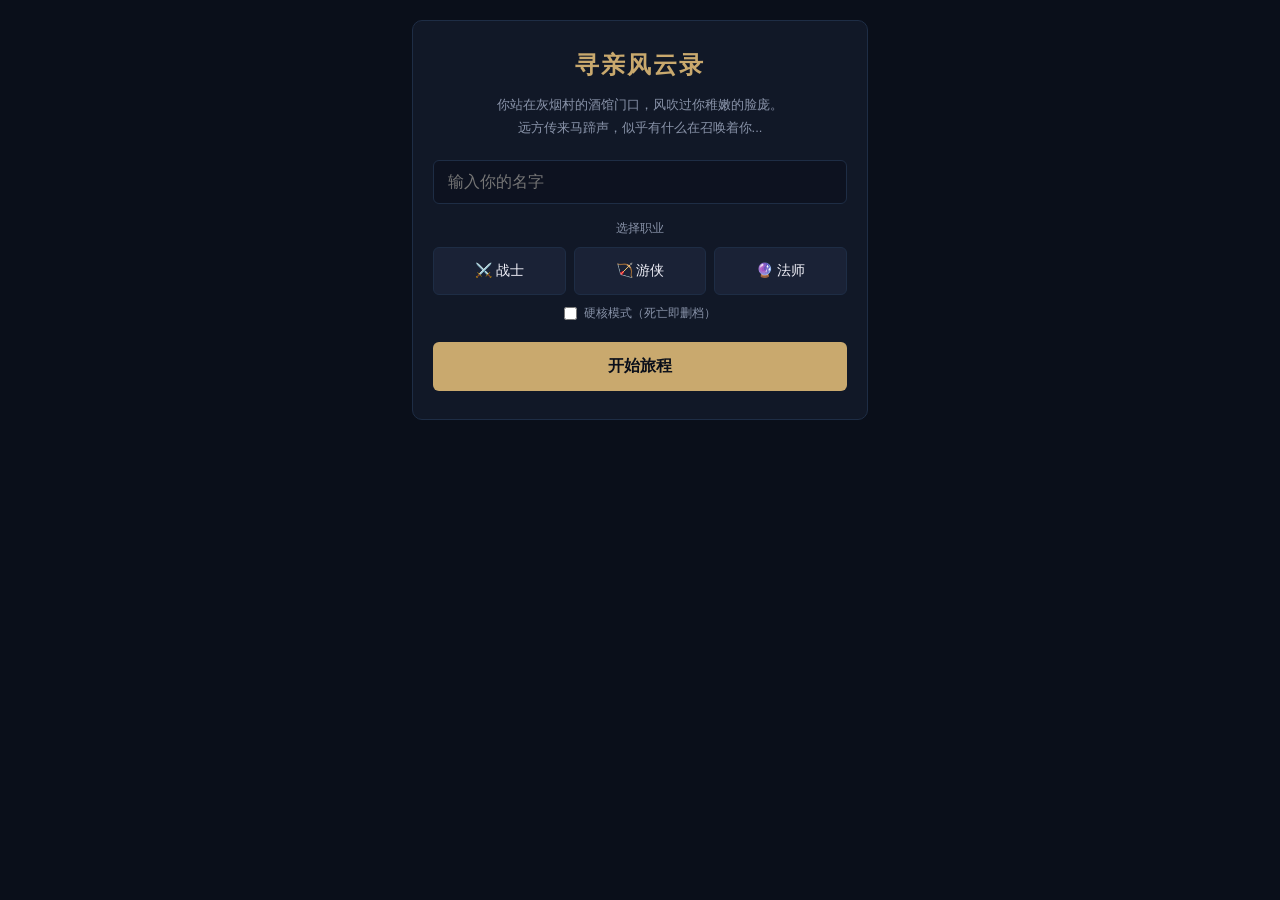
<file: index.html>
<!DOCTYPE html>
<html lang="zh-CN">
<head>
    <meta charset="UTF-8">
    <meta name="viewport" content="width=device-width, initial-scale=1.0, maximum-scale=1.0, user-scalable=no, viewport-fit=cover">
    <meta name="apple-mobile-web-app-capable" content="yes">
    <meta name="apple-mobile-web-app-status-bar-style" content="black-translucent">
    <meta name="theme-color" content="#0a0f1a">
    <meta name="format-detection" content="telephone=no">
    <meta name="mobile-web-app-capable" content="yes">
    <meta name="screen-orientation" content="portrait">
    <title>寻亲风云录</title>
    <link rel="stylesheet" href="css/style.css?v=2">
</head>
<body>
    <div id="game-container"></div>

    <!-- 核心层 -->
    <script src="core/data.js?v=2"></script>
    <script src="core/utils.js?v=2"></script>
    <script src="core/state.js?v=2"></script>

    <!-- 系统层 -->
    <script src="systems/buff.js?v=2"></script>
    <script src="systems/skills.js?v=2"></script>
    <script src="systems/combat.js?v=2"></script>
    <script src="systems/equipment.js?v=2"></script>
    <script src="systems/inventory.js?v=2"></script>
    <script src="systems/scene.js?v=2"></script>
    <script src="systems/npc.js?v=2"></script>
    <script src="systems/dialogue.js?v=2"></script>
    <script src="systems/shop.js?v=2"></script>
    <script src="systems/quest.js?v=2"></script>
    <script src="systems/companions.js?v=2"></script>
    <script src="systems/elite.js?v=2"></script>
    <script src="systems/gem.js?v=2"></script>

    <!-- UI层 -->
    <script src="ui/renderer.js?v=2"></script>

    <!-- 主入口 -->
    <script src="app.js?v=2"></script>
</body>
</html>
</file>
<file: css/style.css>
/* ========== 寻亲风云录 - 移动端竖屏适配 ========== */
:root {
  --bg-deep: #0a0f1a;
  --bg-card: #111827;
  --bg-card-inner: #1a2236;
  --bg-input: #0d1220;
  --border: #1e2d45;
  --border-light: #2a3f5f;
  --gold: #ffd700;
  --gold-dim: #c9a96e;
  --accent: #00e68a;
  --accent-blue: #4da6ff;
  --accent-purple: #c084fc;
  --danger: #ff4466;
  --text-primary: #f0f0f8;
  --text-secondary: #8892a8;
  --text-dim: #556080;
  --radius: 10px;
  --radius-sm: 6px;
  --safe-bottom: env(safe-area-inset-bottom, 0px);
  --safe-top: env(safe-area-inset-top, 0px);
  --nav-height: 56px;
}

* { margin: 0; padding: 0; box-sizing: border-box; -webkit-tap-highlight-color: transparent; touch-action: manipulation; }

html {
  font-size: 16px;
  -webkit-text-size-adjust: 100%;
  overflow-x: hidden;
}

body {
  background: var(--bg-deep);
  color: var(--text-primary);
  font-family: "PingFang SC", "Microsoft YaHei", "Noto Sans CJK SC", sans-serif;
  min-height: 100vh;
  min-height: 100dvh;
  overflow-x: hidden;
  -webkit-font-smoothing: antialiased;
  overscroll-behavior-y: none;
  padding-bottom: calc(var(--nav-height) + var(--safe-bottom));
  padding-top: var(--safe-top);
}

#game-container {
  width: 100%;
  max-width: 480px;
  margin: 0 auto;
  padding: 0 12px;
}

/* ========== 横屏提示 ========== */
@media screen and (orientation: landscape) and (max-height: 500px) {
  body::before {
    content: "请旋转手机至竖屏以获得最佳体验";
    position: fixed;
    inset: 0;
    z-index: 99999;
    background: var(--bg-deep);
    display: flex;
    align-items: center;
    justify-content: center;
    color: var(--gold-dim);
    font-size: 18px;
    font-weight: bold;
    text-align: center;
    padding: 40px;
  }
}

/* ========== 顶部资源栏（固定） ========== */
#top-bar {
  position: sticky;
  top: 0;
  z-index: 100;
  background: linear-gradient(180deg, var(--bg-deep) 60%, rgba(10,15,26,0.92) 100%);
  backdrop-filter: blur(8px);
  -webkit-backdrop-filter: blur(8px);
  padding: 8px 12px 6px;
  font-size: 12px;
  border-bottom: 1px solid var(--border);
  max-width: 480px;
  margin: 0 auto;
}

#top-bar span { white-space: nowrap; }

.tb-row-1 {
  display: flex;
  align-items: center;
  gap: 8px;
  margin-bottom: 6px;
}
.tb-name { color: var(--gold-dim); font-weight: bold; font-size: 14px; }
.tb-lv { color: var(--accent); font-weight: bold; font-size: 12px; background: rgba(0,230,138,0.1); padding: 1px 6px; border-radius: 3px; }
.tb-location { color: var(--text-dim); font-size: 11px; margin-left: auto; }

.tb-row-2 {
  display: flex;
  gap: 8px;
  margin-bottom: 4px;
}

.tb-hp-bar, .tb-mp-bar {
  flex: 1;
  display: flex;
  align-items: center;
  gap: 4px;
  font-size: 10px;
}

.tb-bar-label {
  color: var(--text-dim);
  font-size: 10px;
  min-width: 18px;
}

.tb-bar-track {
  flex: 1;
  height: 6px;
  background: var(--bg-input);
  border-radius: 3px;
  overflow: hidden;
}

.tb-bar-fill {
  height: 100%;
  border-radius: 3px;
  transition: width 0.3s ease;
}
.tb-bar-fill.hp { background: var(--danger); }
.tb-bar-fill.mp { background: var(--accent-blue); }

.tb-bar-val {
  color: var(--text-secondary);
  font-size: 10px;
  min-width: 52px;
  text-align: right;
}

.tb-row-3 {
  text-align: right;
}
.tb-gold { color: var(--gold); font-size: 11px; }

/* ========== 底部导航栏 ========== */
#bottom-nav {
  position: fixed;
  bottom: 0;
  left: 0;
  right: 0;
  z-index: 200;
  background: linear-gradient(180deg, rgba(17,24,39,0.96), rgba(10,15,26,0.99));
  backdrop-filter: blur(12px);
  -webkit-backdrop-filter: blur(12px);
  border-top: 1px solid var(--border);
  display: flex;
  justify-content: space-around;
  padding: 4px 0 calc(4px + var(--safe-bottom));
  max-width: 100%;
  height: calc(var(--nav-height) + var(--safe-bottom));
}

.nav-item {
  display: flex;
  flex-direction: column;
  align-items: center;
  justify-content: center;
  gap: 2px;
  padding: 4px 0;
  min-width: 64px;
  min-height: 44px;
  background: none;
  border: none;
  color: var(--text-dim);
  font-size: 10px;
  cursor: pointer;
  transition: color 0.2s;
  flex: 1;
}

.nav-item .nav-icon { font-size: 22px; line-height: 1; }
.nav-item.active { color: var(--gold-dim); }
.nav-item:active { opacity: 0.7; transform: scale(0.95); }

/* ========== 角色创建 ========== */
.creation-frame {
  background: var(--bg-card);
  border: 1px solid var(--border);
  border-radius: var(--radius);
  padding: 28px 20px;
  text-align: center;
  margin: 20px 0;
}

.creation-frame h1 {
  color: var(--gold-dim);
  font-size: 24px;
  margin-bottom: 12px;
  letter-spacing: 2px;
}

.creation-narrative {
  color: var(--text-secondary);
  font-size: 13px;
  line-height: 1.8;
  margin-bottom: 20px;
}

.creation-form input[type="text"] {
  width: 100%;
  padding: 12px 14px;
  background: var(--bg-input);
  border: 1px solid var(--border);
  border-radius: var(--radius-sm);
  color: var(--text-primary);
  font-size: 16px;
  margin-bottom: 16px;
  outline: none;
}
.creation-form input[type="text"]:focus { border-color: var(--gold-dim); }

.class-select p { color: var(--text-secondary); font-size: 12px; margin-bottom: 10px; }

.class-select-grid {
  display: grid;
  grid-template-columns: repeat(3, 1fr);
  gap: 8px;
}

.class-btn {
  padding: 14px 0;
  background: var(--bg-card-inner);
  border: 1px solid var(--border);
  border-radius: var(--radius-sm);
  color: var(--text-primary);
  font-size: 14px;
  cursor: pointer;
  transition: all 0.15s;
}
.class-btn:active { transform: scale(0.97); }
.class-btn.selected {
  background: var(--gold-dim);
  color: var(--bg-deep);
  border-color: var(--gold-dim);
  font-weight: bold;
}

.mode-select { margin: 10px 0; font-size: 12px; color: var(--text-secondary); }
.mode-select input { vertical-align: middle; margin-right: 4px; }

.start-btn {
  width: 100%;
  padding: 14px;
  margin-top: 10px;
  background: var(--gold-dim);
  color: var(--bg-deep);
  border: none;
  border-radius: var(--radius-sm);
  font-size: 16px;
  font-weight: bold;
  cursor: pointer;
}
.start-btn:active { opacity: 0.85; }

/* ========== 场景界面（卡片式） ========== */
#scene-container {
  padding: 12px 0;
}

.scene-card {
  background: var(--bg-card);
  border: 1px solid var(--border);
  border-radius: var(--radius);
  padding: 14px;
  margin-bottom: 10px;
}

.scene-card-header {
  display: flex;
  justify-content: space-between;
  align-items: center;
  margin-bottom: 8px;
}

.scene-card-header h2 {
  color: var(--text-primary);
  font-size: 17px;
}

.scene-type {
  display: inline-block;
  padding: 2px 8px;
  border-radius: 4px;
  font-size: 11px;
  font-weight: bold;
}
.scene-type.safe { background: rgba(0,230,138,0.15); color: var(--accent); }
.scene-type.wild { background: rgba(255,68,102,0.15); color: var(--danger); }

.scene-desc {
  color: var(--text-secondary);
  font-size: 13px;
  line-height: 1.6;
}

/* NPC区 */
.scene-npcs {
  margin-top: 12px;
}
.scene-npcs strong {
  display: block;
  color: var(--text-dim);
  font-size: 11px;
  margin-bottom: 8px;
  text-transform: uppercase;
  letter-spacing: 1px;
}

.npc-list {
  display: grid;
  grid-template-columns: 1fr 1fr;
  gap: 8px;
}

.npc-btn {
  padding: 14px 10px;
  background: var(--bg-card-inner);
  border: 1px solid var(--border);
  border-radius: var(--radius-sm);
  color: var(--gold-dim);
  font-size: 14px;
  cursor: pointer;
  text-align: center;
  transition: all 0.15s;
  min-height: 48px;
  display: flex;
  align-items: center;
  justify-content: center;
}
.npc-btn:active { background: var(--border-light); transform: scale(0.97); }

/* 出口区 */
.scene-exits {
  margin-top: 12px;
}
.scene-exits strong {
  display: block;
  color: var(--text-dim);
  font-size: 11px;
  margin-bottom: 8px;
  text-transform: uppercase;
  letter-spacing: 1px;
}

.exit-grid {
  display: grid;
  grid-template-columns: 1fr 1fr;
  gap: 8px;
}

.exit-btn {
  padding: 16px 10px;
  background: var(--bg-card-inner);
  border: 1px solid var(--border);
  border-radius: var(--radius-sm);
  color: var(--text-primary);
  font-size: 14px;
  cursor: pointer;
  text-align: center;
  transition: all 0.15s;
  min-height: 52px;
  display: flex;
  align-items: center;
  justify-content: center;
  font-weight: 500;
}
.exit-btn:active { background: var(--border-light); transform: scale(0.97); }
.exit-btn.wild-exit { border-color: rgba(255,68,102,0.3); }

/* ========== 底部弹窗面板（NPC/锻造等） ========== */
#dynamic-panel {
  position: fixed;
  bottom: 0;
  left: 0;
  right: 0;
  z-index: 300;
  background: var(--bg-card);
  border-top-left-radius: 20px;
  border-top-right-radius: 20px;
  border-top: 2px solid var(--gold-dim);
  padding: 20px 16px calc(20px + var(--safe-bottom));
  color: var(--text-primary);
  max-height: 75vh;
  overflow-y: auto;
  animation: slideUp 0.25s ease-out;
  -webkit-overflow-scrolling: touch;
}

#dynamic-panel-overlay {
  position: fixed;
  inset: 0;
  z-index: 299;
  background: rgba(0,0,0,0.5);
  animation: fadeIn 0.2s ease-out;
}

@keyframes slideUp {
  from { transform: translateY(100%); }
  to { transform: translateY(0); }
}
@keyframes fadeIn {
  from { opacity: 0; }
  to { opacity: 1; }
}

#dynamic-panel h3 {
  color: var(--gold-dim);
  margin-bottom: 14px;
  font-size: 17px;
  font-weight: bold;
}

.panel-close-btn {
  display: block;
  width: 100%;
  padding: 14px;
  margin-top: 14px;
  background: var(--bg-card-inner);
  border: 1px solid var(--border);
  border-radius: var(--radius-sm);
  color: var(--text-secondary);
  font-size: 15px;
  cursor: pointer;
  text-align: center;
  min-height: 48px;
  font-weight: 500;
}
.panel-close-btn:active { background: var(--border-light); transform: scale(0.98); }

.npc-dialogue {
  background: var(--bg-input);
  border: 1px solid var(--border);
  border-radius: var(--radius-sm);
  padding: 12px;
  margin-bottom: 12px;
  font-size: 14px;
  line-height: 1.7;
  color: var(--text-primary);
}

.npc-actions {
  display: flex;
  flex-wrap: wrap;
  gap: 8px;
}

.npc-action-btn {
  flex: 1;
  min-width: 0;
  padding: 10px 8px;
  background: var(--bg-card-inner);
  border: 1px solid var(--border);
  border-radius: var(--radius-sm);
  color: var(--text-primary);
  font-size: 13px;
  cursor: pointer;
  text-align: center;
}
.npc-action-btn:active { background: var(--border-light); }

.forge-list { max-height: 40vh; overflow-y: auto; }
.forge-item {
  display: flex;
  justify-content: space-between;
  align-items: center;
  padding: 10px 0;
  border-bottom: 1px solid var(--border);
  font-size: 13px;
}
.forge-btn {
  padding: 6px 12px;
  background: var(--bg-card-inner);
  border: 1px solid var(--border);
  border-radius: var(--radius-sm);
  color: var(--gold-dim);
  font-size: 12px;
  cursor: pointer;
}
.forge-btn:active { background: var(--border-light); }

/* ========== 战斗界面（竖屏适配） ========== */
#combat-container {
  padding: 12px 0;
}

.combat-header {
  display: flex;
  justify-content: space-between;
  align-items: center;
  padding: 8px 0;
  border-bottom: 1px solid var(--border);
  margin-bottom: 10px;
}
.combat-title { font-size: 16px; color: var(--gold-dim); font-weight: bold; }
.combat-turn { font-size: 12px; color: var(--text-dim); }
.combat-header-right { display: flex; align-items: center; gap: 8px; }

/* 自动战斗开关 */
.auto-toggle {
  padding: 4px 10px;
  background: var(--bg-card-inner);
  border: 1px solid var(--border);
  border-radius: 12px;
  color: var(--text-secondary);
  font-size: 11px;
  cursor: pointer;
  transition: all 0.2s;
}
.auto-toggle.on {
  background: rgba(0,230,138,0.15);
  border-color: var(--accent);
  color: var(--accent);
}
.auto-toggle:active { transform: scale(0.95); }

.combat-section-label {
  color: var(--text-dim);
  font-size: 11px;
  margin-bottom: 6px;
  text-transform: uppercase;
  letter-spacing: 1px;
}

/* 敌方紧凑方块 */
.enemy-tile-grid {
  display: grid;
  grid-template-columns: repeat(auto-fill, minmax(72px, 1fr));
  gap: 6px;
}
.enemy-tile {
  background: var(--bg-card);
  border: 1px solid var(--border);
  border-radius: var(--radius-sm);
  padding: 6px 6px 4px;
  text-align: center;
  cursor: pointer;
  transition: all 0.15s;
  min-height: 48px;
}
.enemy-tile:active { transform: scale(0.96); }
.enemy-tile.selected { border-color: var(--gold); box-shadow: 0 0 8px rgba(255,215,0,0.2); background: rgba(255,215,0,0.05); }
.enemy-tile.dead { opacity: 0.3; pointer-events: none; }
.enemy-tile-name {
  font-size: 12px; font-weight: bold; margin-bottom: 3px;
  overflow: hidden; text-overflow: ellipsis; white-space: nowrap;
}
.enemy-tile-hp-bar {
  height: 5px; background: var(--bg-input); border-radius: 3px; overflow: hidden; margin-bottom: 2px;
}
.enemy-tile-hp-text { font-size: 10px; color: var(--text-dim); }

/* 我方紧凑显示 */
.player-unit, .companion-unit {
  background: var(--bg-card);
  border: 1px solid var(--border);
  border-radius: var(--radius-sm);
  padding: 8px 10px;
  margin-bottom: 5px;
  cursor: default;
  transition: all 0.15s;
}
.companion-unit { border-color: rgba(192,132,252,0.3); }
.player-unit.dead, .companion-unit.dead { opacity: 0.35; }

.ally-info {
  display: flex; justify-content: space-between; align-items: center; margin-bottom: 3px;
}
.ally-name { font-size: 13px; font-weight: bold; }
.ally-hp-text { font-size: 11px; color: var(--text-secondary); }
.ally-stats { font-size: 11px; color: var(--text-dim); margin-top: 3px; }

/* 我方/敌方容器 */
.enemy-container, .player-container {
  margin-bottom: 10px;
}

/* 玩家/随从 内部元素 */
.player-name {
  font-size: 13px; font-weight: bold; margin-bottom: 4px;
  display: flex; align-items: center; gap: 4px;
}
.player-hp, .player-mp {
  display: flex; align-items: center; gap: 6px; margin-bottom: 3px;
  font-size: 11px; color: var(--text-secondary);
}
.player-hp span:first-child, .player-mp span:first-child {
  min-width: 18px; font-size: 10px; color: var(--text-dim);
}
.player-hp .hp-bar, .player-mp .hp-bar { flex: 1; }
.hp-num { font-size: 10px; color: var(--text-dim); min-width: 50px; text-align: right; }
.player-stats {
  font-size: 11px; color: var(--text-dim); margin-top: 2px;
}

/* 全局HP条 */
.hp-bar {
  height: 6px; background: var(--bg-input); border-radius: 3px; overflow: hidden;
}
.hp-fill {
  height: 100%; border-radius: 3px; transition: width 0.3s, background 0.3s;
}
.player-unit .hp-bar, .companion-unit .hp-bar { height: 6px; }

/* 战斗按钮 - 底部固定 */
#action-buttons {
  position: fixed;
  bottom: calc(var(--nav-height) + var(--safe-bottom));
  left: 0;
  right: 0;
  z-index: 150;
  display: grid;
  grid-template-columns: repeat(4, 1fr);
  gap: 4px;
  background: var(--bg-card);
  border-top: 1px solid var(--border);
  padding: 8px 12px calc(8px + var(--safe-bottom));
}

.action-btn {
  padding: 12px 4px;
  background: var(--bg-card-inner);
  border: 1px solid var(--border);
  border-radius: var(--radius-sm);
  color: var(--text-primary);
  font-size: 22px;
  cursor: pointer;
  text-align: center;
  line-height: 1;
  min-height: 56px;
  display: flex;
  flex-direction: column;
  align-items: center;
  justify-content: center;
  gap: 4px;
  transition: all 0.1s;
}
.action-btn::after {
  content: attr(data-label);
  display: block;
  font-size: 11px;
  color: var(--text-dim);
  font-weight: 500;
}
.action-btn:disabled { opacity: 0.3; pointer-events: none; }
.action-btn:active:not(:disabled) { background: var(--border-light); transform: scale(0.96); }

/* 战斗日志 */
#combat-log {
  background: var(--bg-card);
  border: 1px solid var(--border);
  border-radius: var(--radius-sm);
  padding: 10px;
  margin-top: 10px;
  max-height: 150px;
  overflow-y: auto;
  margin-bottom: 80px;
}
#combat-log h4 { color: var(--text-dim); font-size: 11px; margin-bottom: 6px; }
.log-container p {
  font-size: 12px;
  line-height: 1.6;
  color: var(--text-secondary);
  border-bottom: 1px solid var(--border);
  padding: 3px 0;
}
.log-container p:last-child { border-bottom: none; }

/* 战斗结果 */
#combat-result {
  text-align: center;
  padding: 16px;
  border-radius: var(--radius);
  margin-top: 10px;
  font-size: 16px;
  font-weight: bold;
}

/* ========== 背包界面 ========== */
.inventory-frame {
  padding: 12px 0;
  margin-bottom: 20px;
}
.inv-header h3 { color: var(--gold-dim); font-size: 16px; margin-bottom: 10px; }
.inv-grid {
  display: grid;
  grid-template-columns: repeat(4, 1fr);
  gap: 8px;
  margin-bottom: 12px;
}
.item-card {
  background: var(--bg-card);
  border: 1px solid var(--border);
  border-radius: var(--radius-sm);
  padding: 8px 4px;
  text-align: center;
  min-height: 72px;
  display: flex;
  flex-direction: column;
  justify-content: center;
}
.item-rarity { font-size: 10px; margin-bottom: 2px; }
.item-name { color: var(--text-primary); font-weight: bold; font-size: 12px; margin-bottom: 2px; overflow: hidden; text-overflow: ellipsis; white-space: nowrap; }
.item-level { color: var(--text-dim); font-size: 10px; }
.inv-footer { text-align: center; }
.menu-btn {
  padding: 12px 20px;
  background: var(--bg-card-inner);
  border: 1px solid var(--border);
  border-radius: var(--radius-sm);
  color: var(--text-primary);
  font-size: 14px;
  cursor: pointer;
  width: 100%;
}
.menu-btn:active { background: var(--border-light); }

/* ========== 角色面板 ========== */
.char-panel {
  padding: 12px 0;
}

.char-card {
  background: var(--bg-card);
  border: 1px solid var(--border);
  border-radius: var(--radius-sm);
  padding: 12px;
  margin-bottom: 10px;
}

.char-basic-card {
  border-left: 3px solid var(--gold-dim);
}

.char-name-row {
  display: flex;
  justify-content: space-between;
  align-items: center;
  margin-bottom: 6px;
}
.char-name { font-size: 17px; font-weight: bold; color: var(--text-primary); }
.char-class { font-size: 12px; color: var(--accent-blue); background: rgba(77,166,255,0.1); padding: 2px 8px; border-radius: 4px; }

.char-level-row {
  display: flex;
  justify-content: space-between;
  font-size: 12px;
  color: var(--text-secondary);
  margin-bottom: 6px;
}
.char-exp-text { color: var(--text-dim); }

.char-hardcore {
  display: inline-block;
  margin-top: 6px;
  padding: 2px 8px;
  background: rgba(255,68,102,0.15);
  color: var(--danger);
  font-size: 11px;
  border-radius: 4px;
}

.char-section {
  margin-bottom: 14px;
}
.char-section-title {
  display: block;
  color: var(--text-dim);
  font-size: 11px;
  margin-bottom: 8px;
  text-transform: uppercase;
  letter-spacing: 1px;
}

.char-stats-grid {
  display: grid;
  grid-template-columns: 1fr 1fr;
  gap: 8px;
}
.char-stat-card {
  background: var(--bg-card);
  border: 1px solid var(--border);
  border-radius: var(--radius-sm);
  padding: 10px 12px;
}
.char-stat-label { color: var(--text-dim); font-size: 11px; }
.char-stat-row { display: flex; align-items: center; justify-content: center; gap: 12px; margin-top: 2px; }
.char-stat-value { color: var(--text-primary); font-size: 18px; font-weight: bold; min-width: 28px; text-align: center; }
.attr-btn { width: 36px; height: 36px; border: 1px solid var(--border-light); border-radius: var(--radius-sm); background: var(--bg-card-inner); color: var(--gold-dim); font-size: 20px; font-weight: bold; cursor: pointer; display: flex; align-items: center; justify-content: center; line-height: 1; }
.attr-btn:active { background: rgba(201,169,110,0.15); transform: scale(0.95); }
.char-stat-card.allocatable { border-color: rgba(201,169,110,0.3); }

.char-points-hint {
  margin-top: 8px;
  padding: 8px 12px;
  background: rgba(201,169,110,0.1);
  border: 1px solid rgba(201,169,110,0.3);
  border-radius: var(--radius-sm);
  color: var(--gold-dim);
  font-size: 12px;
  text-align: center;
}

/* 派生战斗属性 */
.derived-stats-grid {
  display: flex;
  flex-direction: column;
  gap: 1px;
  background: var(--border);
  border-radius: var(--radius-sm);
  overflow: hidden;
}
.derived-stat-row {
  display: flex;
  justify-content: space-between;
  align-items: center;
  padding: 7px 12px;
  background: var(--bg-card-inner);
  font-size: 12px;
}
.ds-label { color: var(--text-secondary); }
.ds-value { font-weight: bold; font-size: 13px; min-width: 60px; text-align: right; }

/* 装备格 */
.equip-grid {
  display: flex;
  flex-direction: column;
  gap: 4px;
}
.equip-slot-card {
  display: flex;
  justify-content: space-between;
  align-items: center;
  padding: 8px 12px;
  background: var(--bg-card);
  border: 1px solid var(--border);
  border-radius: var(--radius-sm);
}
.equip-slot-card.empty { opacity: 0.5; }
.equip-slot-name { color: var(--text-dim); font-size: 12px; min-width: 44px; }
.equip-item-name { font-size: 13px; font-weight: bold; text-align: right; }
.equip-slot-card.clickable { cursor: pointer; transition: background 0.15s; }
.equip-slot-card.clickable:active { background: var(--bg-card-inner); }

/* 装备详情面板 */
.eq-detail-section { margin-bottom: 10px; }
.eq-detail-section strong { display: block; color: var(--text-dim); font-size: 11px; margin-bottom: 4px; }
.eq-detail-stats { display: flex; flex-wrap: wrap; gap: 4px; }
.eq-stat {
  display: inline-block; padding: 3px 8px; background: var(--bg-input);
  border: 1px solid var(--border); border-radius: 4px; font-size: 11px; color: var(--text-primary);
}
.eq-stat.affix { color: var(--accent-blue); border-color: rgba(77,166,255,0.3); }
.eq-stat.enchant { color: var(--accent-purple); border-color: rgba(192,132,252,0.3); }
.eq-stat.gem { color: var(--gold); border-color: rgba(255,215,0,0.3); }
.eq-stat.empty-socket { color: var(--text-dim); }

/* 背包装备提示 */
.item-equip-hint { color: var(--accent); font-size: 10px; margin-top: 2px; }
.item-card.equippable { cursor: pointer; }
.item-card.equippable:active { background: var(--bg-card-inner); }
.equip-target-btn { margin-bottom: 6px; }

/* 随从卡片 */
.companion-card {
  background: var(--bg-card);
  border: 1px solid var(--border);
  border-left: 3px solid var(--accent-purple);
  border-radius: var(--radius-sm);
  padding: 10px 12px;
  margin-top: 6px;
}
.companion-header {
  display: flex;
  justify-content: space-between;
  align-items: center;
  margin-bottom: 4px;
}
.companion-name { font-size: 14px; font-weight: bold; }
.companion-lv { font-size: 12px; color: var(--accent-purple); }
.companion-hp-text { font-size: 11px; color: var(--text-secondary); margin-top: 2px; }

/* 随从列表视图 */
.companion-list-panel {
  padding: 12px 0;
}
.companion-list-grid {
  display: flex;
  flex-direction: column;
  gap: 10px;
}
.companion-list-card {
  background: var(--bg-card);
  border: 1px solid var(--border);
  border-left: 3px solid var(--accent-purple);
  border-radius: var(--radius-sm);
  padding: 12px;
}
.companion-list-header {
  display: flex;
  justify-content: space-between;
  align-items: center;
  margin-bottom: 4px;
}
.companion-class {
  font-size: 12px;
  color: var(--text-secondary);
  background: rgba(255,255,255,0.05);
  padding: 2px 8px;
  border-radius: 10px;
}
.companion-list-actions {
  display: flex;
  gap: 8px;
  margin-top: 8px;
}
.companion-list-actions .menu-btn {
  flex: 1;
  font-size: 12px;
  padding: 6px 8px;
}
.menu-btn.danger {
  color: var(--danger, #ff4466);
  border-color: rgba(255,68,102,0.3);
}
.menu-btn.danger:active {
  background: rgba(255,68,102,0.1);
}
.comp-detail-actions {
  display: flex;
  gap: 8px;
  margin-top: 12px;
  flex-wrap: wrap;
}
.comp-detail-actions .menu-btn {
  flex: 1;
  min-width: 80px;
}
.companion-card { cursor: pointer; transition: background 0.15s; }
.companion-card:active { background: rgba(255,255,255,0.03); }

/* ========== 设置面板 ========== */
.settings-panel {
  padding: 12px 0;
}

.settings-card {
  background: var(--bg-card);
  border: 1px solid var(--border);
  border-radius: var(--radius);
  padding: 16px;
}

.settings-title {
  color: var(--gold-dim);
  font-size: 16px;
  margin-bottom: 16px;
}

.settings-row {
  display: flex;
  justify-content: space-between;
  align-items: center;
  padding: 12px 0;
  border-bottom: 1px solid var(--border);
  font-size: 14px;
}
.settings-row:last-of-type { border-bottom: none; }
.settings-val { color: var(--text-secondary); font-size: 13px; }

/* 开关样式 */
.toggle-switch {
  position: relative;
  display: inline-block;
  width: 44px;
  height: 24px;
  cursor: pointer;
}
.toggle-switch input { opacity: 0; width: 0; height: 0; }
.toggle-slider {
  position: absolute;
  inset: 0;
  background: var(--bg-input);
  border: 1px solid var(--border);
  border-radius: 12px;
  transition: all 0.2s;
}
.toggle-slider::before {
  content: '';
  position: absolute;
  width: 18px;
  height: 18px;
  left: 2px;
  top: 2px;
  background: var(--text-secondary);
  border-radius: 50%;
  transition: all 0.2s;
}
.toggle-switch input:checked + .toggle-slider {
  background: rgba(0,230,138,0.2);
  border-color: var(--accent);
}
.toggle-switch input:checked + .toggle-slider::before {
  transform: translateX(20px);
  background: var(--accent);
}

.settings-buttons {
  margin-top: 16px;
  display: flex;
  flex-direction: column;
  gap: 8px;
}
.settings-btn {
  width: 100%;
  padding: 12px;
  background: var(--bg-card-inner);
  border: 1px solid var(--border);
  border-radius: var(--radius-sm);
  color: var(--text-primary);
  font-size: 14px;
  cursor: pointer;
  text-align: center;
}
.settings-btn:active { background: var(--border-light); }
.settings-btn.danger { color: var(--danger); border-color: rgba(255,68,102,0.3); }
.settings-info {
  margin-top: 16px;
  padding-top: 12px;
  border-top: 1px solid var(--border);
}
.settings-info p {
  font-size: 11px;
  color: var(--text-dim);
  line-height: 1.8;
}

/* ========== Toast 提示 ========== */
#toast-msg {
  position: fixed;
  top: 50%;
  left: 50%;
  transform: translate(-50%, -50%) scale(0.9);
  background: rgba(17,24,39,0.95);
  border: 1px solid var(--border-light);
  border-radius: var(--radius);
  padding: 12px 24px;
  color: var(--text-primary);
  font-size: 14px;
  z-index: 999;
  opacity: 0;
  pointer-events: none;
  transition: all 0.2s ease;
}
#toast-msg.toast-show {
  opacity: 1;
  transform: translate(-50%, -50%) scale(1);
}

/* ========== 小屏幕优化 (< 380px) ========== */
@media screen and (max-width: 380px) {
  html { font-size: 14px; }
  #game-container { padding: 0 8px; }

  .class-select-grid {
    grid-template-columns: repeat(3, 1fr);
    gap: 6px;
  }
  .class-btn {
    padding: 12px 0;
    font-size: 13px;
  }

  .npc-list,
  .exit-grid {
    grid-template-columns: 1fr;
    gap: 6px;
  }

  .inv-grid {
    grid-template-columns: repeat(3, 1fr);
    gap: 6px;
  }
  .item-card {
    min-height: 64px;
    padding: 6px 2px;
  }
  .item-name { font-size: 11px; }

  .char-stats-grid {
    grid-template-columns: 1fr 1fr;
    gap: 6px;
  }
  .char-stat-value { font-size: 16px; }

  .action-btn {
    font-size: 20px;
    min-height: 52px;
    padding: 10px 2px;
  }
  .action-btn::after { font-size: 10px; }

  .combat-title { font-size: 15px; }
  .enemy-name, .player-name { font-size: 13px; }

  #combat-log {
    max-height: 120px;
    margin-bottom: 70px;
  }
}

/* ========== 超小屏幕优化 (< 340px) ========== */
@media screen and (max-width: 340px) {
  .inv-grid {
    grid-template-columns: repeat(2, 1fr);
  }
  .char-stats-grid {
    grid-template-columns: 1fr 1fr;
  }
  .nav-item .nav-icon { font-size: 20px; }
  .nav-item { font-size: 9px; min-width: 56px; }
  .enemy-tile-grid { grid-template-columns: repeat(auto-fill, minmax(60px, 1fr)); gap: 4px; }
  .enemy-tile { padding: 4px 4px 3px; min-height: 42px; }
  .enemy-tile-name { font-size: 11px; }
  .enemy-tile-hp-text { font-size: 9px; }
}

/* ========== 触摸优化 ========== */
button, .npc-btn, .exit-btn, .action-btn, .nav-item, .panel-close-btn, .menu-btn, .settings-btn, .class-btn, .forge-btn, .npc-action-btn {
  touch-action: manipulation;
  -webkit-touch-callout: none;
  user-select: none;
  -webkit-user-select: none;
}

/* ========== 防止iOS双击缩放 ========== */
@media (pointer: coarse) {
  * {
    touch-action: manipulation;
  }
}

/* ========== 刘海屏适配 ========== */
@supports (padding-top: env(safe-area-inset-top)) {
  #top-bar {
    padding-top: calc(8px + env(safe-area-inset-top));
  }
  #toast-msg {
    top: calc(50% + env(safe-area-inset-top) * 0.3);
  }
}

/* ========== 滚动条 ========== */
::-webkit-scrollbar { width: 3px; }
::-webkit-scrollbar-track { background: transparent; }
::-webkit-scrollbar-thumb { background: var(--border); border-radius: 2px; }

/* ========== 商店UI ========== */
.shop-container h4 { color: var(--gold-dim); margin-bottom: 12px; }
.shop-section { margin-bottom: 16px; }
.shop-section strong { display: block; color: var(--text-dim); font-size: 12px; margin-bottom: 8px; }
.shop-grid {
  display: grid;
  grid-template-columns: 1fr 1fr;
  gap: 8px;
}
.shop-item-card {
  background: var(--bg-card-inner);
  border: 1px solid var(--border);
  border-radius: var(--radius-sm);
  padding: 10px;
  text-align: center;
}
.shop-item-name { font-size: 13px; font-weight: bold; margin-bottom: 4px; }
.shop-item-desc { font-size: 11px; color: var(--text-dim); margin-bottom: 6px; }
.shop-item-price { font-size: 12px; color: var(--gold); margin-bottom: 6px; }
.shop-buy-btn, .shop-sell-btn {
  padding: 6px 12px;
  background: var(--bg-card);
  border: 1px solid var(--border);
  border-radius: var(--radius-sm);
  color: var(--text-primary);
  font-size: 12px;
  cursor: pointer;
  width: 100%;
}
.shop-buy-btn:active, .shop-sell-btn:active { background: var(--border-light); }

/* ========== 技能菜单 ========== */
.skill-menu h4, .combat-item-menu h4, .combat-target-menu h4, .item-target-menu h4 {
  color: var(--gold-dim); margin-bottom: 12px; font-size: 15px;
}
.skill-select-btn, .item-select-btn, .target-select-btn {
  display: flex;
  flex-wrap: wrap;
  align-items: center;
  gap: 6px;
  width: 100%;
  padding: 10px 12px;
  margin-bottom: 6px;
  background: var(--bg-card-inner);
  border: 1px solid var(--border);
  border-radius: var(--radius-sm);
  color: var(--text-primary);
  font-size: 13px;
  cursor: pointer;
  text-align: left;
}
.skill-select-btn.disabled {
  opacity: 0.4;
  cursor: not-allowed;
}
.skill-select-btn .skill-name { font-weight: bold; flex: 1; }
.skill-select-btn .skill-cost { color: var(--accent-blue); font-size: 11px; }
.skill-select-btn .skill-desc { color: var(--text-dim); font-size: 11px; width: 100%; }
.skill-select-btn .skill-cd { color: var(--danger); font-size: 11px; margin-left: auto; }
.item-select-btn:active, .target-select-btn:active, .skill-select-btn:active:not(.disabled) {
  background: var(--border-light);
}
.item-cancel-btn {
  display: block;
  width: 100%;
  padding: 12px;
  margin-top: 10px;
  background: var(--bg-card-inner);
  border: 1px solid var(--border);
  border-radius: var(--radius-sm);
  color: var(--text-secondary);
  font-size: 14px;
  cursor: pointer;
  text-align: center;
}
.item-cancel-btn:active { background: var(--border-light); }

/* ========== 背包可使用物品 ========== */
.item-card.usable {
  cursor: pointer;
  border-color: var(--accent) !important;
  position: relative;
}
.item-card.usable:active { transform: scale(0.97); }
.item-use-hint {
  font-size: 10px;
  color: var(--accent);
  margin-top: 2px;
}

/* 背包可查看物品（宝箱/任务物品等） */
.item-card.viewable {
  cursor: pointer;
  position: relative;
}
.item-card.viewable:active { transform: scale(0.97); }
.item-view-hint {
  font-size: 10px;
  color: var(--gold-dim);
  margin-top: 2px;
}

/* ========== 随从详细面板 ========== */
.companion-detail-panel {
  padding: 12px 0;
}
.companion-detail-panel .char-basic-card {
  border-left: 3px solid var(--accent-purple);
}
.comp-skill-tag {
  display: inline-block;
  padding: 2px 8px;
  margin: 2px;
  background: rgba(192,132,252,0.15);
  border: 1px solid rgba(192,132,252,0.3);
  border-radius: 4px;
  color: var(--accent-purple);
  font-size: 12px;
}

/* ========== 锻造/附魔菜单 ========== */
.forge-container h4, .alchemist-container h4 {
  color: var(--gold-dim); margin-bottom: 12px;
}
.forge-section, .alchemist-section {
  margin-bottom: 16px;
}
.forge-section strong, .alchemist-section strong {
  display: block; color: var(--text-dim); font-size: 12px; margin-bottom: 8px;
}
.forge-actions {
  display: flex;
  gap: 6px;
  margin-top: 6px;
}
.enchant-btn {
  padding: 6px 12px;
  background: var(--bg-card-inner);
  border: 1px solid var(--border);
  border-radius: var(--radius-sm);
  color: var(--accent-purple);
  font-size: 12px;
  cursor: pointer;
}
.enchant-btn:active { background: var(--border-light); }

/* ========== 场景动作按钮 ========== */
.scene-action-btn {
  display: block;
  width: 100%;
  padding: 14px;
  margin-top: 10px;
  background: var(--accent);
  color: #fff;
  border: none;
  border-radius: var(--radius-sm);
  font-size: 15px;
  font-weight: bold;
  cursor: pointer;
  text-align: center;
}
.scene-action-btn:active { opacity: 0.85; transform: scale(0.98); }

/* ========== 地下城面板 ========== */
.dungeon-panel {
  margin-top: 12px;
  padding: 12px;
  background: rgba(0,0,0,0.25);
  border-radius: 8px;
  border: 1px solid rgba(255,255,255,0.1);
}
</file>
